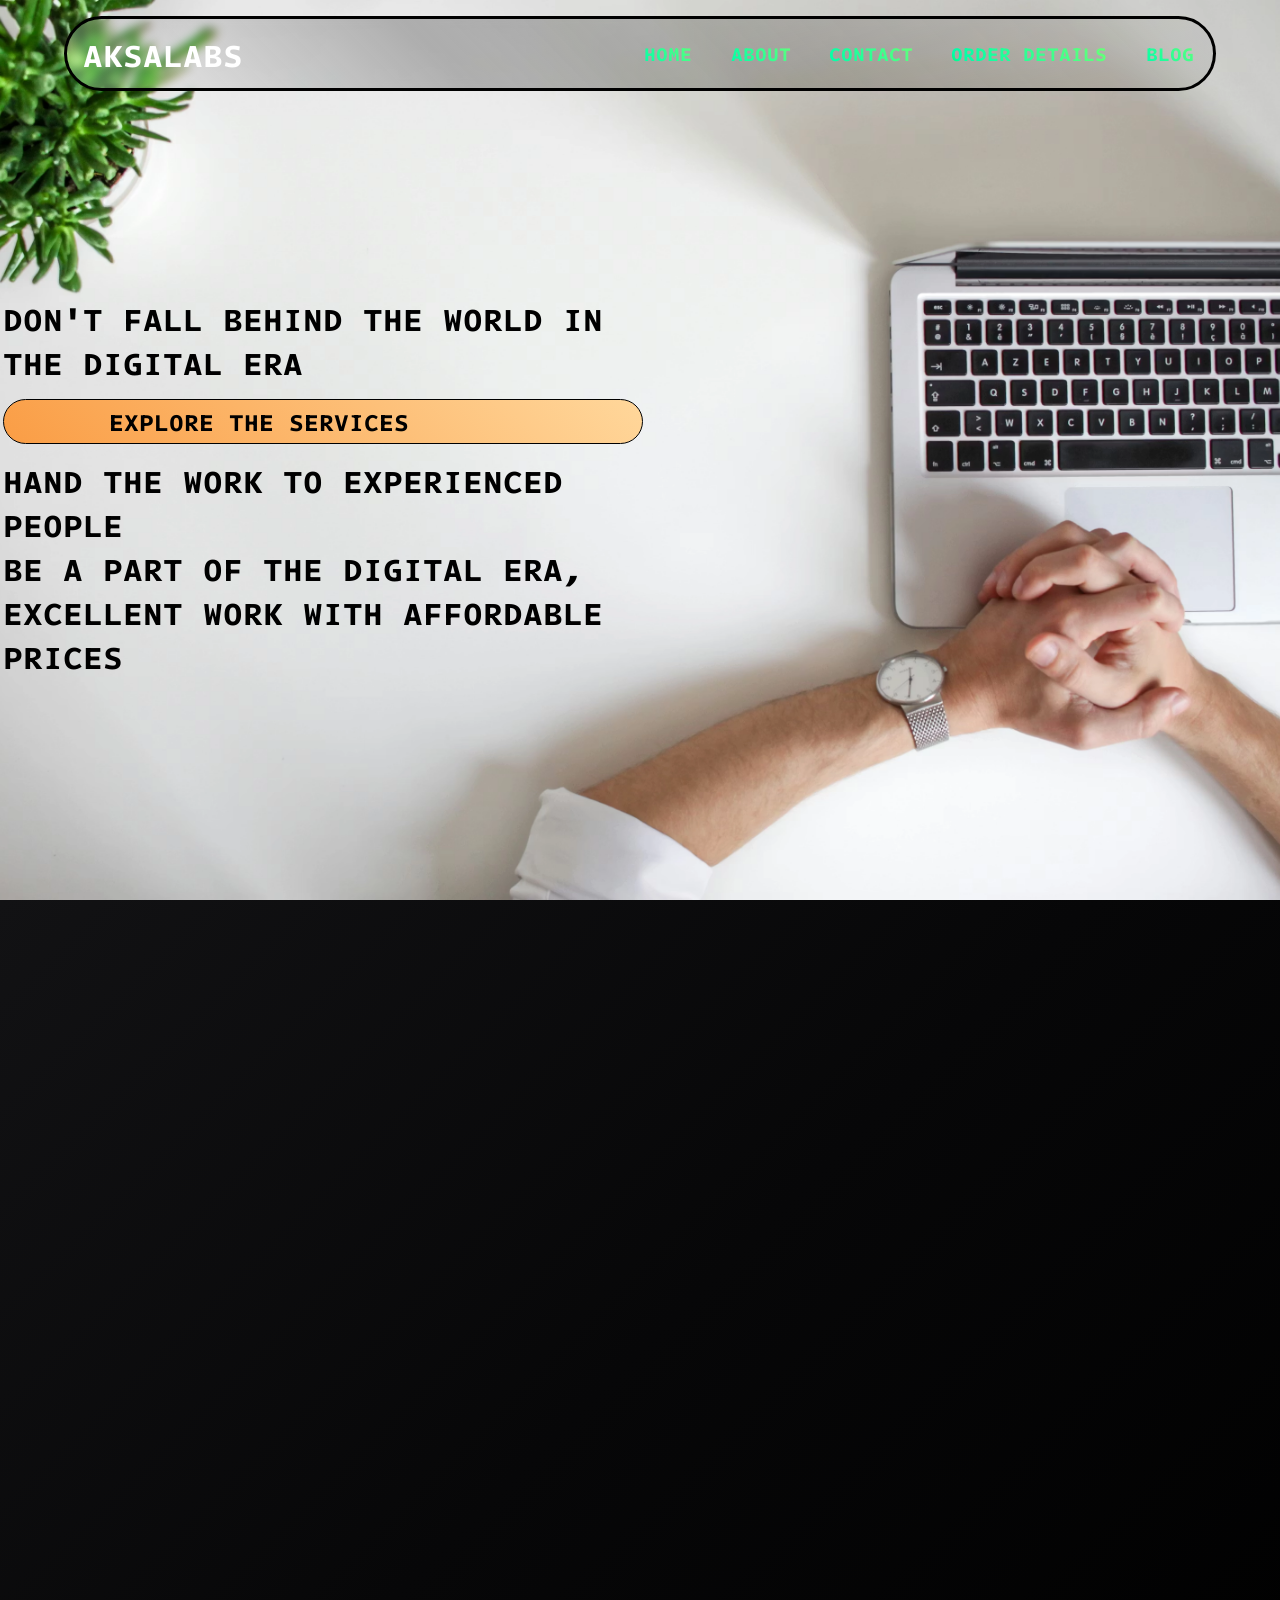
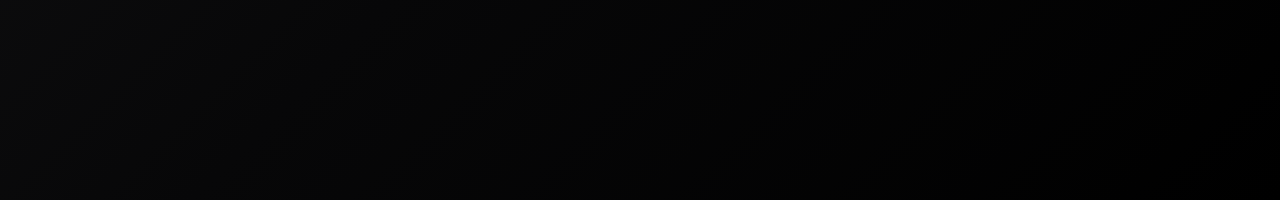
<file: index.html>
<!DOCTYPE html>
<html lang="en">
<head>
    <meta charset="UTF-8">
    <meta name="viewport" content="width=device-width, initial-scale=1.0">
    <title>Document</title>
    <link rel="stylesheet" href="index.css">
	<link href="https://fonts.googleapis.com/css2?family=Space+Mono:ital,wght@0,400;0,700;1,400;1,700&display=swap" rel="stylesheet">
	<link href="https://fonts.googleapis.com/css2?family=Intel+One+Mono:ital,wght@0,300..700;1,300..700&family=Montserrat:ital,wght@0,100..900;1,100..900&family=Space+Mono:ital,wght@0,400;0,700;1,400;1,700&display=swap" rel="stylesheet">
	<link href="https://fonts.googleapis.com/css2?family=Intel+One+Mono:ital,wght@0,300..700;1,300..700&family=Space+Mono:ital,wght@0,400;0,700;1,400;1,700&display=swap" rel="stylesheet">
	<link rel="stylesheet" href="nav.css">
	<link href="https://fonts.googleapis.com/css2?family=Birthstone&family=Intel+One+Mono:ital,wght@0,300..700;1,300..700&family=Montserrat:ital,wght@0,100..900;1,100..900&family=Space+Mono:ital,wght@0,400;0,700;1,400;1,700&display=swap" rel="stylesheet">
</head>
<body>
    <nav>
		<h1>AksaLabs</h1>
        <ul>
            <li><a href="index.html">Home</a></li>
            <li><a href="about.html">About</a></li>
            <li><a href="#">Contact</a></li>
            <li><a href="#">Order Details</a></li>
            <li><a href="#">Blog</a></li>
        </ul>
    </nav>
	<main>
		<img src="background.webp">
		<h1 class="h1-1">
			DON'T FALL BEHIND THE WORLD IN THE DIGITAL ERA
		</h1>
		<a href="#cards" class="explore-btn">
			<span id="text">
				Explore the services
			</span>
			<span id="arrow">
				<svg width="24" height="24" viewBox="0 0 24 24" fill="none" xmlns="http://www.w3.org/2000/svg">
					<path d="M22 2L11 13" stroke="#007bff" stroke-width="2" stroke-linecap="round" stroke-linejoin="round"/>
					<path d="M22 2L15 22L11 13L2 9L22 2Z" stroke="#007bff" stroke-width="2" stroke-linecap="round" stroke-linejoin="round"/>
				</svg>
			</span>
		</a>
		<div>
			<h1>
				HAND THE WORK TO EXPERIENCED PEOPLE
			</h1>
			<h1>
				BE A PART OF THE DIGITAL ERA,<br> EXCELLENT WORK WITH AFFORDABLE PRICES
			</h1>
		</div>
	</main>
	<section class="service-section" id="cards">
		<div class="servicecards" id="card1">
			<h1>
				Software & Web-Development
			</h1>
			<div>
				<a href="" class="redirect-service">
					<svg xmlns="http://www.w3.org/2000/svg" width="24" height="24" viewBox="0 0 24 24" fill="none" stroke="currentColor" stroke-width="2" stroke-linecap="round" stroke-linejoin="round">
						<line x1="5" y1="12" x2="19" y2="12"></line>
						<polyline points="12 5 19 12 12 19"></polyline>
					</svg>
				</a>
			</div>
		</div>
		<div class="servicecards" id="card2">
			<h1>
				AI Integration in existing systems
			</h1>
			<div>
				<a href="" class="redirect-service">
					<svg xmlns="http://www.w3.org/2000/svg" width="24" height="24" viewBox="0 0 24 24" fill="none" stroke="currentColor" stroke-width="2" stroke-linecap="round" stroke-linejoin="round">
						<line x1="5" y1="12" x2="19" y2="12"></line>
						<polyline points="12 5 19 12 12 19"></polyline>
					</svg>
				</a>
			</div>
		</div>
		<div class="servicecards" id="card3">
			<h1>
				Blogs & Writings
			</h1>
			<div>
				<a href="" class="redirect-service">
					<svg xmlns="http://www.w3.org/2000/svg" width="24" height="24" viewBox="0 0 24 24" fill="none" stroke="currentColor" stroke-width="2" stroke-linecap="round" stroke-linejoin="round">
						<line x1="5" y1="12" x2="19" y2="12"></line>
						<polyline points="12 5 19 12 12 19"></polyline>
					</svg>
				</a>
			</div>
		</div>
		<div class="servicecards" id="card4">
			<h1>
				Graphical Design
			</h1>
			<div>
				<a href="" class="redirect-service">
					<svg xmlns="http://www.w3.org/2000/svg" width="24" height="24" viewBox="0 0 24 24" fill="none" stroke="currentColor" stroke-width="2" stroke-linecap="round" stroke-linejoin="round">
						<line x1="5" y1="12" x2="19" y2="12"></line>
						<polyline points="12 5 19 12 12 19"></polyline>
					</svg>
				</a>
			</div>
		</div>
		<div class="servicecards" id="card5">
			<h1>
				Improvement, Maintenance, Update and Optimization of existing systems
			</h1>
			<div>
				<a href="" class="redirect-service">
					<svg xmlns="http://www.w3.org/2000/svg" width="24" height="24" viewBox="0 0 24 24" fill="none" stroke="currentColor" stroke-width="2" stroke-linecap="round" stroke-linejoin="round">
						<line x1="5" y1="12" x2="19" y2="12"></line>
						<polyline points="12 5 19 12 12 19"></polyline>
					</svg>
				</a>
			</div>
		</div>
		<div class="servicecards" id="card6">
			<h1>
				Custom Demands
			</h1>
			<div>
				<a href="" class="redirect-service">
					<svg xmlns="http://www.w3.org/2000/svg" width="24" height="24" viewBox="0 0 24 24" fill="none" stroke="currentColor" stroke-width="2" stroke-linecap="round" stroke-linejoin="round">
						<line x1="5" y1="12" x2="19" y2="12"></line>
						<polyline points="12 5 19 12 12 19"></polyline>
					</svg>
				</a>
			</div>
		</div>
	</section>
	<script src="index.js"></script>
</body>
</html>
</file>
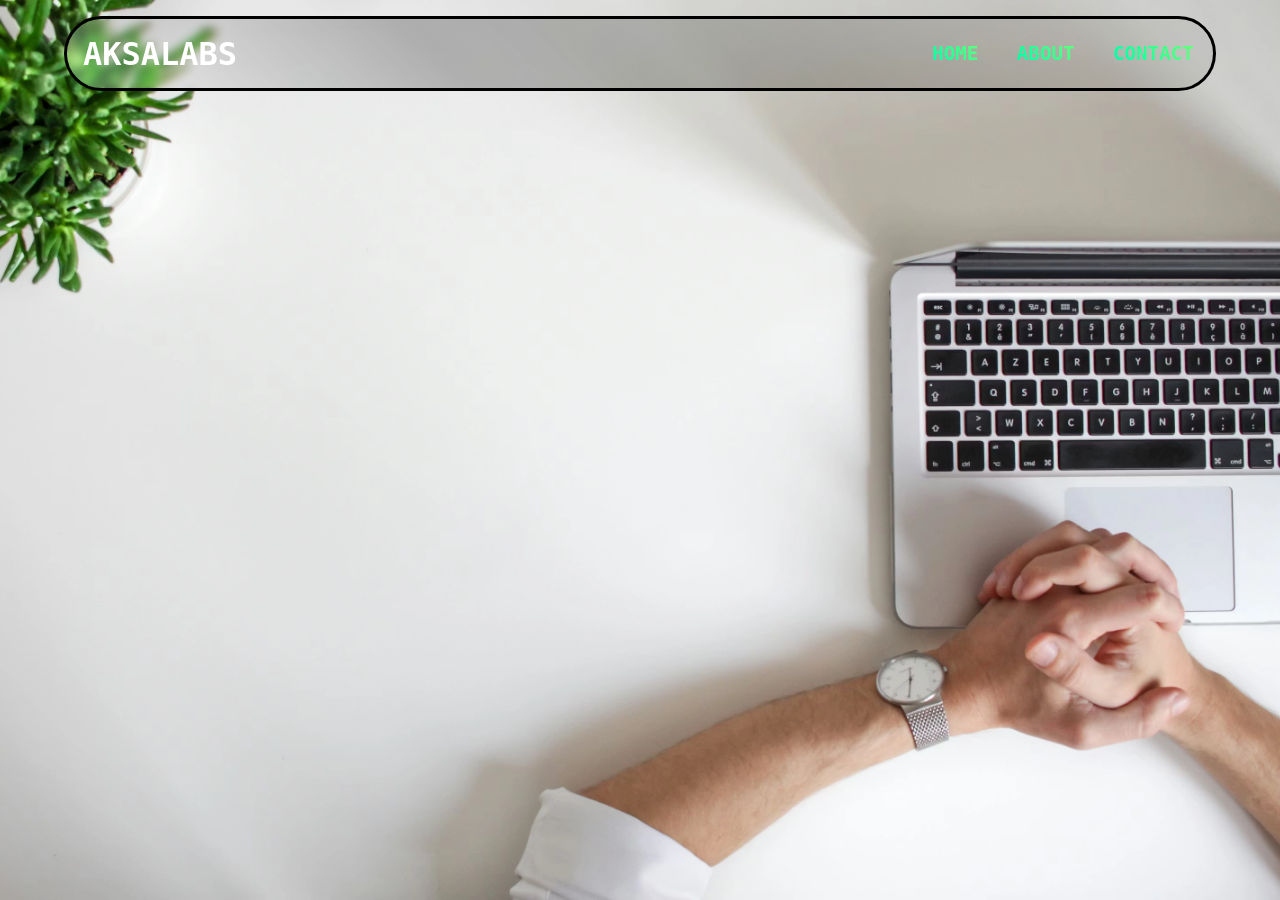
<file: about.html>
<!DOCTYPE html>
<html lang="en">
	<head>
		<meta charset="UTF-8">
		<meta name="viewport" content="width=device-width, initial-scale=1.0">
		<title>Document</title>
		<link rel="stylesheet" href="index.css">
		<link rel="stylesheet" href="nav.css">
	</head>
	<body>
		<nav>
			<h1>AksaLabs</h1>
			<ul>
				<li><a href="index.html">Home</a></li>
				<li><a href="about.html">About</a></li>
				<li><a href="#">Contact</a></li>
			</ul>
		</nav>
		<main>
			<img src="background.webp">
		</main>
	</body>
</html>
</file>
<file: index.css>
:root {
	--glass1: rgba(255, 255, 255, 0.336);
	--glass2: rgba(0, 0, 0, 0.253);
	--glass3: rgba(100, 100, 100, 0.342);
	--glass4: rgba(184, 184, 184, 0.377);
	--actual-glass: rgba(255, 255, 255, 0.07);
}

* {
	box-sizing: border-box;
}

html {
	scroll-behavior: smooth;
}

body {
	margin: 0;
	padding: 0;
	font-family: sans-serif;
	overflow-x: hidden;
}

h1, h2, h3, h4, h5, h6 {
	margin: 0;
	padding: 0;
}

main,
.service-section {
	padding: 0;
	margin: 0;
	height: 100vh;
}

main {
	display: grid;
	align-items: center;
	justify-content: center;
	grid-template-columns: repeat(4, 1fr);
	grid-template-rows: repeat(10, 1fr);
}

main .h1-1,
main div h1 {
	color: #000000;
	font-family: 'Intel One Mono', monospace;
	margin: 0;
	padding: 0;
	padding-left: 0.2rem;
	font-size: 2rem;
	font-weight: bold;
}

main .h1-1 {
	grid-row: 5;
	grid-column: 1 / span 2;
	position: relative;
}

main div {
	grid-row: 7;
	grid-column: 1 / span 2;
	position: relative;
}

main img {
	position: absolute;
	top: 0;
	left: 0;
	width: 100%;
	height: 100vh;
	object-fit: cover;
	pointer-events: none;
}

.service-section {
	display: flex;
	flex-wrap: wrap;
	background: linear-gradient(135deg, #121214 0%, #070708 50%, #000000 100%);
}

.servicecards { 
	background: var(--actual-glass);
	border-radius: 20px;
	border: 2px solid #6d5f5f;
	margin: 1rem;
	padding: 1rem;
	box-shadow: 0 0 10px rgba(0, 0, 0, 0.2);
	height: 40vh;
	flex: 1 1 30%;
	min-width: 300px;
	display: flex;
	flex-direction: row;
	justify-content: space-between;;
	opacity: 0;
	transition: opacity 1s ease, transform 1.2s ease;
	transform: translateX(-200px);
}

.servicecards.show {
	opacity: 1;
	transform: translateX(0);
}

.servicecards h1 {
	font-family: 'Intel One Mono', monospace;
	color: #ffffff;
	font-size: 1.2rem;
	font-weight: bold;
}

.servicecards div {
	display: flex;
	justify-content: flex-end;
	align-items: center;
}

.servicecards a {
	border-radius: 50%;
	background: rgba(116, 116, 116, 0.35);
	background-color: rgba(255, 255, 255, 0.185);
	width: 50px;
	height: 50px;
	border: #6d5f5f 4px solid;
	display: flex;
	justify-content: center;
	align-items: center;
	transition: all 0.2s ease;
}

.servicecards a svg {
	width: 30px;
	height: 30px;
	color: #ffe6e6;
}

.servicecards a:hover {
	box-shadow: 10px 10px 30px rgb(0, 0, 0);
	transform: rotate(-40deg);
}

.explore-btn {
	font-family: 'Intel One Mono', monospace;
	background: linear-gradient(45deg, #fa9d45, #ffd79b);
	border: none;
	border-radius: 50px;
	cursor: pointer;
	color: #000;
	text-decoration: none;
	align-self: center;
	justify-self: center;
	height: 5vh;
	width: calc(100vw * 0.5);
	grid-row: 6;
	grid-column: 1 / span 2;
	z-index: 2;
	display: flex;
	justify-content: center;
	align-items: center;
	font-size: 1.5rem;
	font-weight: bold;
	text-transform: uppercase;
	position: relative;
	border: 1.5px solid black;
	margin-left: 0.2rem;
}

.explore-btn #arrow {
	position: absolute;
	left: 95%;
	top: 57%;
	transform: translateY(-50%);
	transition: all 1s ease-in-out;
	opacity: 0;
}

.explore-btn:hover #arrow {
	transform: translate(calc(-100vw * 0.1), -50%);
	opacity: 1;
}

.explore-btn #text {
	position: absolute;
	left: 40%;
	top: 50%;
	transform: translate(-50%, -50%);
	transition: all 1s ease-in-out;
}

.explore-btn:hover #text {
	transform: translate(-80%, -50%);
}
</file>
<file: nav.css>
nav {
	background: linear-gradient(45deg, var(--glass1), var(--glass2), var(--glass3), var(--glass4));
	color: #fff;
	padding: 0;
	position: fixed;
	top: 1rem;
	left: 50%;
	transform: translateX(-50%);
	z-index: 999;
	width: 90%;
	height: 75px;
	border: 3px solid #000;
	border-radius: 40px;
	display: flex;
	justify-content: space-between;
	align-items: center;
	overflow-x: hidden;
	backdrop-filter: saturate(180%) blur(5px);
	-webkit-backdrop-filter: saturate(180%) blur(5px);
	transition: width 0.6s ease, height 0.6s ease, backdrop-filter 0.6s ease, border-radius 0.6s ease;
	overflow: hidden;
}

nav:hover {
	transform: translateX(-50%);
	backdrop-filter: saturate(100%) blur(0px);
	-webkit-backdrop-filter: saturate(100%) blur(0px);
	width: 95%;
	height: 100px;
	border-radius: 50px;
}

nav.shrink {
	height: 35px;
	transition: all 1s ease;
}

nav.shrink:hover {
	height: 75px;
	transition: all 1s ease;
}

nav.shrink:hover ul,
nav.shrink:hover h1 {
	opacity: 1;
	pointer-events: auto;
}

nav ul,
nav h1 {
	transition: all 1.2s ease;
}

nav.shrink ul {
	opacity: 0;
	pointer-events: none;
}

nav.shrink h1 {
	font-family: 'Birthstone', cursive;
	font-weight: 900;
	font-size: 1.6rem;
	pointer-events: none;
	color: none;
	background: linear-gradient(45deg, rgb(0, 255, 0), rgb(255, 115, 0), rgb(243, 63, 63), rgb(0, 0, 0));
	background-clip: text;
	-webkit-background-clip: text;
	-webkit-text-fill-color: transparent;
	transition: all 1.2s ease;
}

nav h1 {
	font-family: 'Intel One Mono', monospace;
	font-size: 1.8rem;
	font-weight: bold;
	text-transform: uppercase;
	opacity: 1;
	pointer-events: auto;
}

nav.shrink:hover h1 {
	font-size: 2.8rem;
	font-family: 'Birthstone', cursive;
	font-weight: 900;
}

nav ul {
	list-style: none;
	margin: 0;
	padding: 0;
	display: flex;
}

nav li {
	padding: 0;
	margin: 0 0.5rem;
	border-radius: 20px;
	transition: all 0.3s ease-in-out;
}

nav a {
	font-family: 'Intel One Mono', monospace;
	background: linear-gradient(45deg, lime 0%, rgb(0, 255, 170) 15%, rgb(115, 255, 115) 95%, rgb(51, 255, 0) 100%);
	text-decoration: none;
	background-clip: text;
	-webkit-background-clip: text;
	color: transparent;
	font-size: 1.2rem;
	padding: 0.3rem 0.7rem;
	text-transform: uppercase;
	font-weight: bold;
	display: inline-block;
	transition: color 0.3s ease-in-out;
}

nav a:hover {
	color: #fff;
	border-radius: 25px;
	background: rgba(51, 255, 0, 0.418);
}

nav h1 {
	padding: 1rem;
	font-size: 2rem;
	font-weight: bold;
}
</file>
